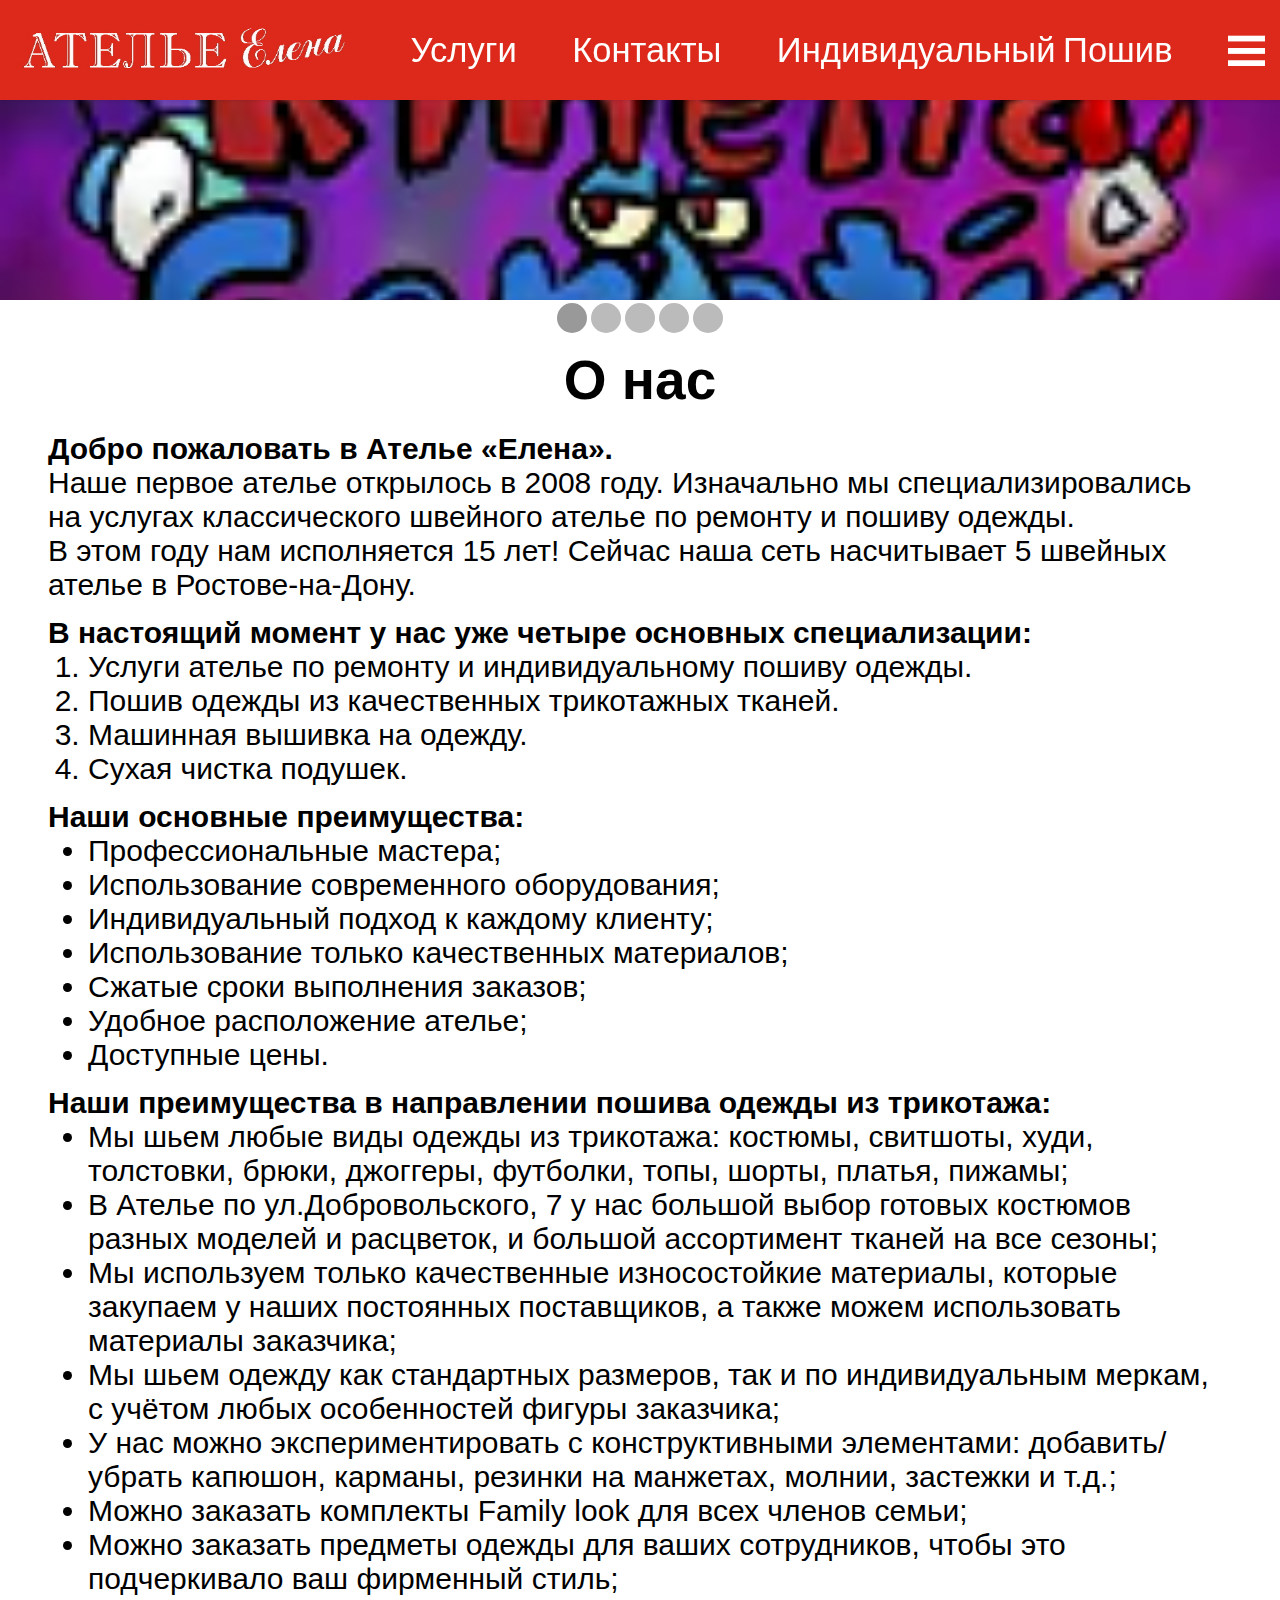
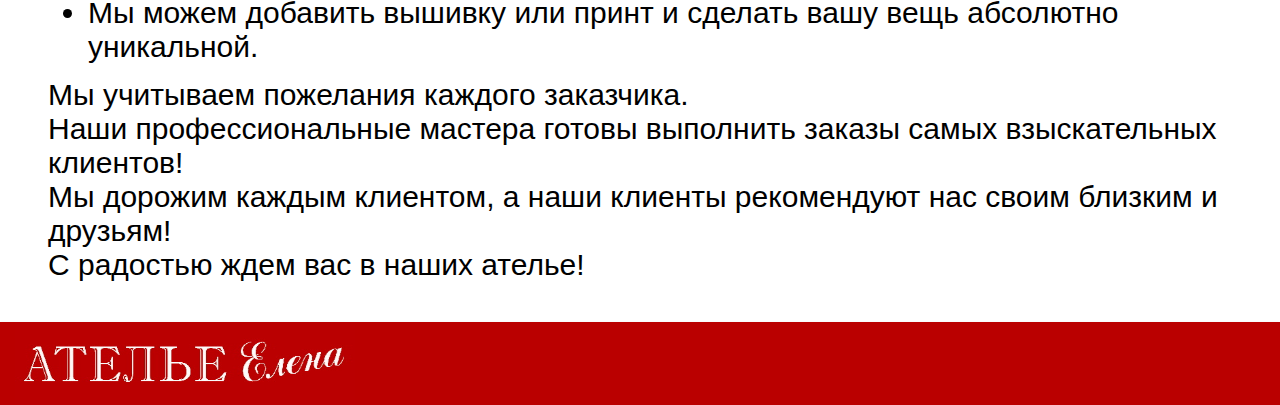
<file: index.html>
<!DOCTYPE html>
<html lang="en">
<head>
    <meta charset="UTF-8">
    <title>Ателье &laquo;Елена&raquo;</title>
    <link href="main.css" rel="stylesheet">
    <meta content="Добро пожаловать в Ателье «Елена»." name="description">
    <meta content="media/logoheight.jpg" property="og:image">
    <script src="assets/js/modernizier.js" type="text/javascript"></script>
</head>
<body>
<header class="header js-header">
    <div class="wrapper">
        <div class="header-container">
            <a class="header-logo" href="#">
                <img class="header-logo-image" src="assets/img/logowidth.jpg">
            </a>
            <a class="header-text-buttons" href="services">Услуги</a>
            <a class="header-text-buttons" href="contacts">Контакты</a>
            <a class="header-text-buttons" href="indsew">Индивидуальный Пошив</a>
            <span class="header-side-menu"></span>
        </div>
    </div>
    <div id="nav-place">
        <nav class="header-nav" data-place="#nav-place" data-width="992">
            <ul class="header-nav-list">
                <li class="header-nav-item">
                    <a class="header-nav-link" href="#"><b>Главная</b></a>
                </li>
                <li class="header-nav-item ">
                    <a class="header-nav-link" href="fixclothes.html">Ремонт Одежды</a>
                </li>
                <li class="header-nav-item ">
                    <a class="header-nav-link" href="indsew">Индивидуальный Пошив</a>
                </li>
                <li class="header-nav-item ">
                    <a class="header-nav-link" href="machsew">Машинная вышивка</a>
                </li>
                <li class="header-nav-item">
                    <a class="header-nav-link" href="pillowclean">Чистка подушек</a>
                </li>
                <li class="header-nav-item">
                    <a class="header-nav-link" href="gallery">Галерея</a>
                </li>
                <li class="header-nav-item">
                    <a class="header-nav-link" href="works.html">Наши работы</a>
                </li>
                <li class="header-nav-item">
                    <a class="header-nav-link" href="ratings">Отзывы</a>
                </li>
                <li class="header-nav-item">
                    <a class="header-nav-link" href="contacts">Контакты</a>
                </li>
            </ul>
        </nav>
    </div>
</header>
<div class="slideshow-with-buttons">
    <div class="slideshow">
        <div class="slideshow-images">
            <img class="slideshow-image" src="assets/img/hqdefault (3).webp">
            <img class="slideshow-image" src="assets/img/hqdefault (4).webp">
            <img class="slideshow-image" src="assets/img/hqdefault (6).webp">
            <img class="slideshow-image" src="assets/img/logoheight.jpg">
            <img class="slideshow-image" src="assets/img/logowidth.jpg">
        </div>
    </div>
    <div class="slideshow-controls">
    </div>
</div>
<div class="about-us">
    <h1>О нас</h1>
    <div class="about-us-text">
        <h4>
            Добро пожаловать в Ателье «Елена».
        </h4>
        <p>
            Наше первое ателье открылось в 2008 году. Изначально мы специализировались на услугах классического швейного
            ателье по ремонту и пошиву одежды.
        </p>
        <p>
            В этом году нам исполняется 15 лет! Сейчас наша сеть насчитывает 5 швейных ателье в Ростове-на-Дону.
        </p>
        <div class="about-text-p">
            <h4>
                В настоящий момент у нас уже четыре основных специализации:
            </h4>
            <ol class="about-list">
                <li>Услуги ателье по ремонту и индивидуальному пошиву одежды.</li>
                <li>Пошив одежды из качественных трикотажных тканей.</li>
                <li>Машинная вышивка на одежду.</li>
                <li>Сухая чистка подушек.</li>
            </ol>
        </div>
        <div class="about-text-p">
            <h4>
                Наши основные преимущества:
            </h4>
            <ul class="about-list">
                <li>Профессиональные мастера;</li>
                <li>Использование современного оборудования;</li>
                <li>Индивидуальный подход к каждому клиенту;</li>
                <li>Использование только качественных материалов;</li>
                <li>Сжатые сроки выполнения заказов;</li>
                <li>Удобное расположение ателье;</li>
                <li>Доступные цены.</li>
            </ul>
        </div>
        <div class="about-text-p">
            <h4>
                Наши преимущества в направлении пошива одежды из трикотажа:
            </h4>
            <ul class="about-list">
                <li>Мы шьем любые виды одежды из трикотажа: костюмы, свитшоты, худи, толстовки, брюки, джоггеры,
                    футболки,
                    топы,
                    шорты, платья, пижамы;
                </li>
                <li>В Ателье по ул.Добровольского, 7 у нас большой выбор готовых костюмов разных моделей и расцветок, и
                    большой
                    ассортимент тканей на все сезоны;
                </li>
                <li>Мы используем только качественные износостойкие материалы, которые закупаем у наших постоянных
                    поставщиков, а
                    также можем использовать материалы заказчика;
                </li>
                <li>Мы шьем одежду как стандартных размеров, так и по индивидуальным меркам, с учётом любых особенностей
                    фигуры
                    заказчика;
                </li>
                <li>У нас можно экспериментировать с конструктивными элементами: добавить/убрать капюшон, карманы,
                    резинки
                    на
                    манжетах, молнии, застежки и т.д.;
                </li>
                <li>Можно заказать комплекты Family look для всех членов семьи;</li>
                <li>Можно заказать предметы одежды для ваших сотрудников, чтобы это подчеркивало ваш фирменный стиль;
                </li>
                <li>Мы можем добавить вышивку или принт и сделать вашу вещь абсолютно уникальной.</li>
            </ul>
        </div>
        <p>
            Мы учитываем пожелания каждого заказчика.
        </p>
        <p>
            Наши профессиональные мастера готовы выполнить заказы самых взыскательных клиентов!
        </p>
        <p>
            Мы дорожим каждым клиентом, а наши клиенты рекомендуют нас своим близким и друзьям!
        </p>
        <p>
            С радостью ждем вас в наших ателье!
        </p>
    </div>
</div>
<footer class="bottom-header">
    <div class="wrapper">
        <div class="bottom-header-container">
            <a class="header-logo" href="#">
                <img class="header-logo-image" src="assets/img/logowidthf.jpg">
            </a>
        </div>
    </div>
</footer>
<script src="assets/js/jquery.js" type="text/javascript"></script>
<script src="assets/js/scroll.js" type="text/javascript"></script>
<!-- <script src="assets/js/test.js" type="text/javascript"></script> -->
<script src="assets/js/slideshow.js" type="text/javascript"></script>
</body>
</html>
</file>
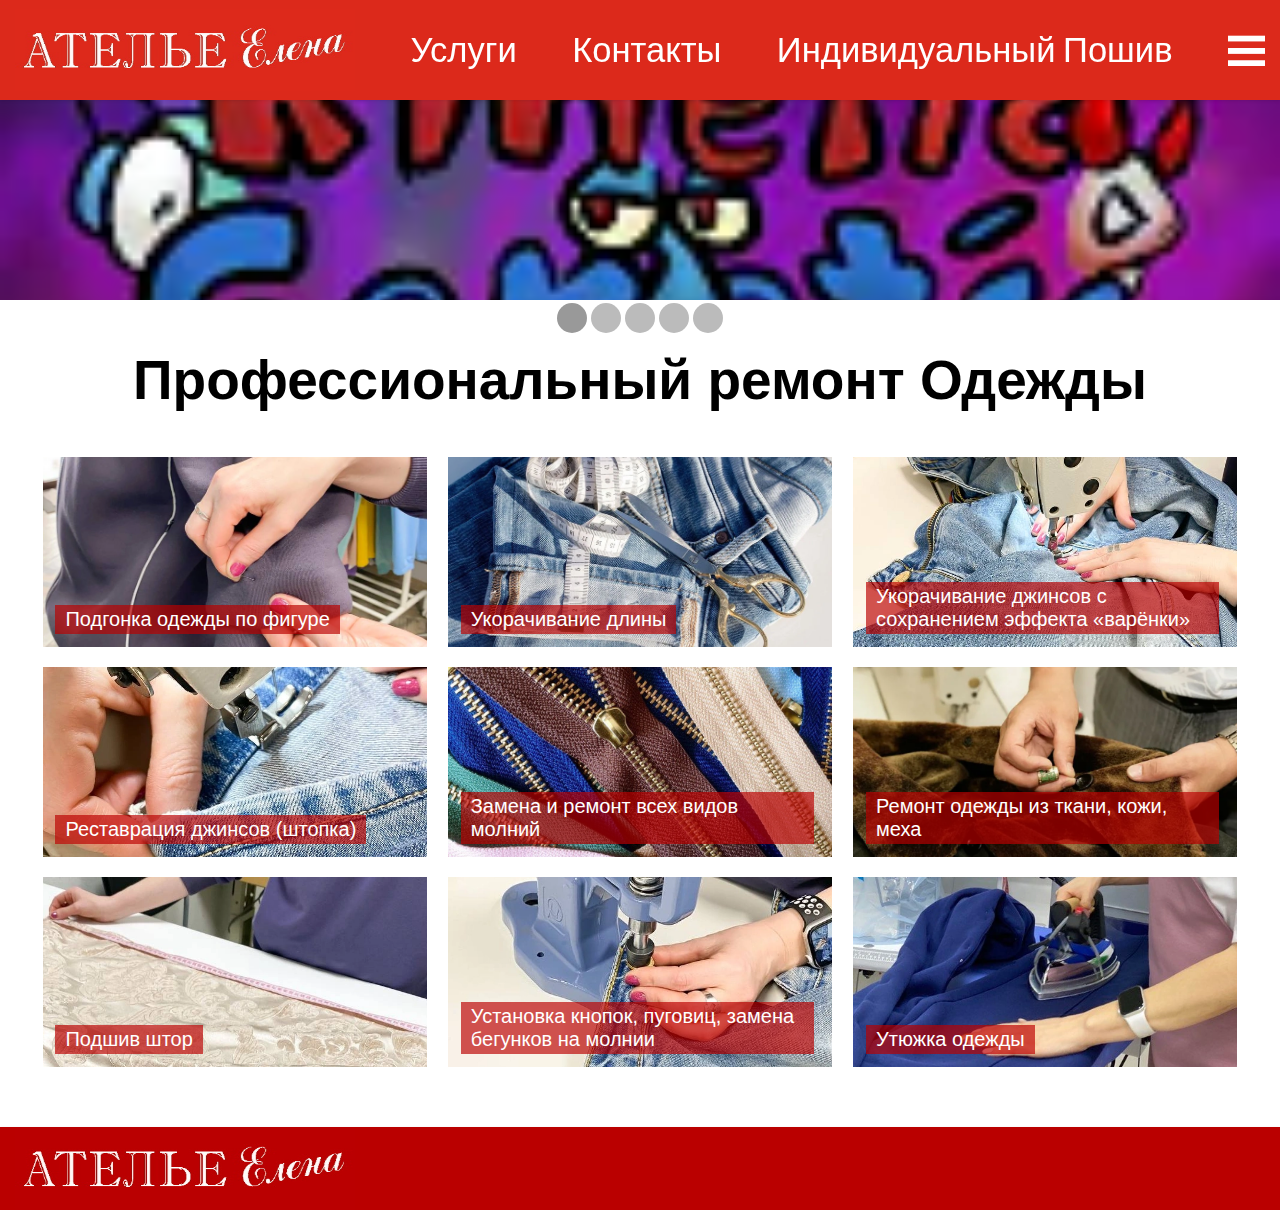
<file: fixclothes.html>
<!DOCTYPE html>
<html lang="en">
<head>
    <meta charset="UTF-8">
    <title>Ателье &laquo;Елена&raquo; - Ремонт Одежды</title>
    <link href="main.css" rel="stylesheet">
    <link href="photos.css" rel="stylesheet">
    <meta content="width=device-width, initial-scale=1.0" name="viewport">
    <meta content="Добро пожаловать в Ателье «Елена»." name="description">
    <meta content="media/logoheight.jpg" property="og:image">
    <script src="assets/js/modernizier.js" type="text/javascript"></script>
</head>
<body>
<header class="header js-header">
    <div class="wrapper">
        <div class="header-container">
            <a class="header-logo" href="index.html">
                <img class="header-logo-image" src="assets/img/logowidth.jpg">
            </a>
            <a class="header-text-buttons" href="services">Услуги</a>
            <a class="header-text-buttons" href="contacts">Контакты</a>
            <a class="header-text-buttons" href="indsew">Индивидуальный Пошив</a>
            <span class="header-side-menu"></span>
        </div>
    </div>
    <div id="nav-place">
        <nav class="header-nav" data-place="#nav-place" data-width="992">
            <ul class="header-nav-list">
                <li class="header-nav-item">
                    <a class="header-nav-link" href="index.html">Главная</a>
                </li>
                <li class="header-nav-item">
                    <a class="header-nav-link" href="#"><b>Ремонт Одежды</b></a>
                </li>
                <li class="header-nav-item">
                    <a class="header-nav-link" href="indsew">Индивидуальный Пошив</a>
                </li>
                <li class="header-nav-item">
                    <a class="header-nav-link" href="machsew">Машинная вышивка</a>
                </li>
                <li class="header-nav-item">
                    <a class="header-nav-link" href="pillowclean">Чистка подушек</a>
                </li>
                <li class="header-nav-item">
                    <a class="header-nav-link" href="gallery">Галерея</a>
                </li>
                <li class="header-nav-item">
                    <a class="header-nav-link" href="works.html">Наши работы</a>
                </li>
                <li class="header-nav-item">
                    <a class="header-nav-link" href="ratings">Отзывы</a>
                </li>
                <li class="header-nav-item">
                    <a class="header-nav-link" href="contacts">Контакты</a>
                </li>
            </ul>
        </nav>
    </div>
</header>
<div class="slideshow-with-buttons">
    <div class="slideshow">
        <div class="slideshow-images">
            <img class="slideshow-image" src="assets/img/hqdefault (3).webp">
            <img class="slideshow-image" src="assets/img/hqdefault (4).webp">
            <img class="slideshow-image" src="assets/img/hqdefault (6).webp">
            <img class="slideshow-image" src="assets/img/logoheight.jpg">
            <img class="slideshow-image" src="assets/img/logowidth.jpg">
        </div>
    </div>
    <div class="slideshow-controls">
    </div>
</div>
<div class="about-us">
    <h1>Профессиональный ремонт Одежды</h1>
    <div class="about-us-text">
    </div>
</div>
<div class="photos">
    <div class="photo">
        <img src="assets/img/merka.webp">
        <span>Подгонка одежды по фигуре</span>
    </div>
    <div class="photo">
        <img src="assets/img/ukorach.webp">
        <span>Укорачивание длины</span>
    </div>
    <div class="photo">
        <img src="assets/img/ukorach2.webp">
        <span>Укорачивание джинсов с сохранением эффекта «варёнки»</span>
    </div>
    <div class="photo">
        <img src="assets/img/restavr.webp">
        <span>Реставрация джинсов (штопка)</span>
    </div>
    <div class="photo">
        <img src="assets/img/molnii.webp">
        <span>Замена и ремонт всех видов молний</span>
    </div>
    <div class="photo">
        <img src="assets/img/fixclothes.webp">
        <span>Ремонт одежды из ткани, кожи, меха</span>
    </div>
    <div class="photo">
        <img src="assets/img/curtains.webp">
        <span>Подшив штор</span>
    </div>
    <div class="photo">
        <img src="assets/img/buttons.webp">
        <span>Установка кнопок, пуговиц, замена бегунков на молнии</span>
    </div>
    <div class="photo">
        <img src="assets/img/iron.webp">
        <span>Утюжка одежды</span>
    </div>
</div>
<footer class="bottom-header">
    <div class="wrapper">
        <div class="bottom-header-container">
            <a class="header-logo" href="index.html">
                <img class="header-logo-image" src="assets/img/logowidthf.jpg">
            </a>
        </div>
    </div>
</footer>
<script src="assets/js/jquery.js" type="text/javascript"></script>
<script src="assets/js/scroll.js" type="text/javascript"></script>
<!-- <script src="assets/js/test.js" type="text/javascript"></script> -->
<script src="assets/js/slideshow.js" type="text/javascript"></script>
</body>
</html>
</file>
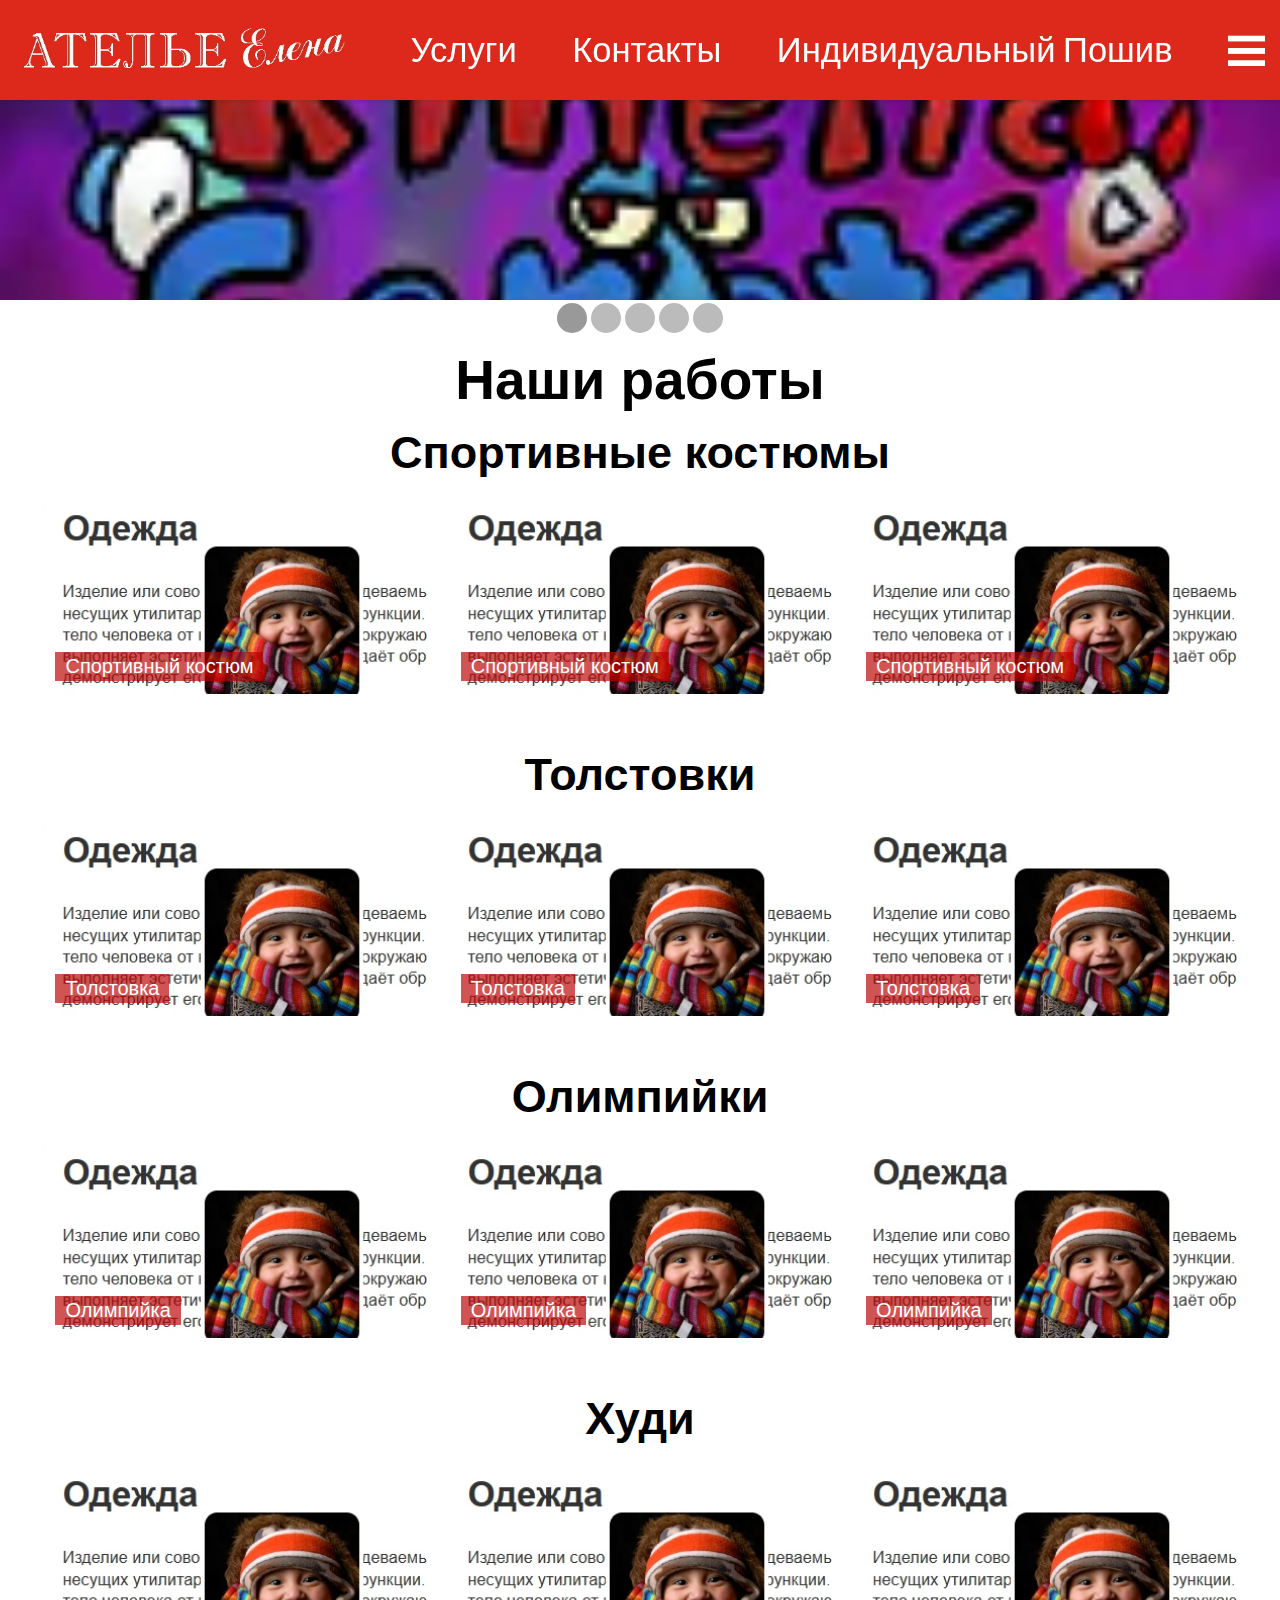
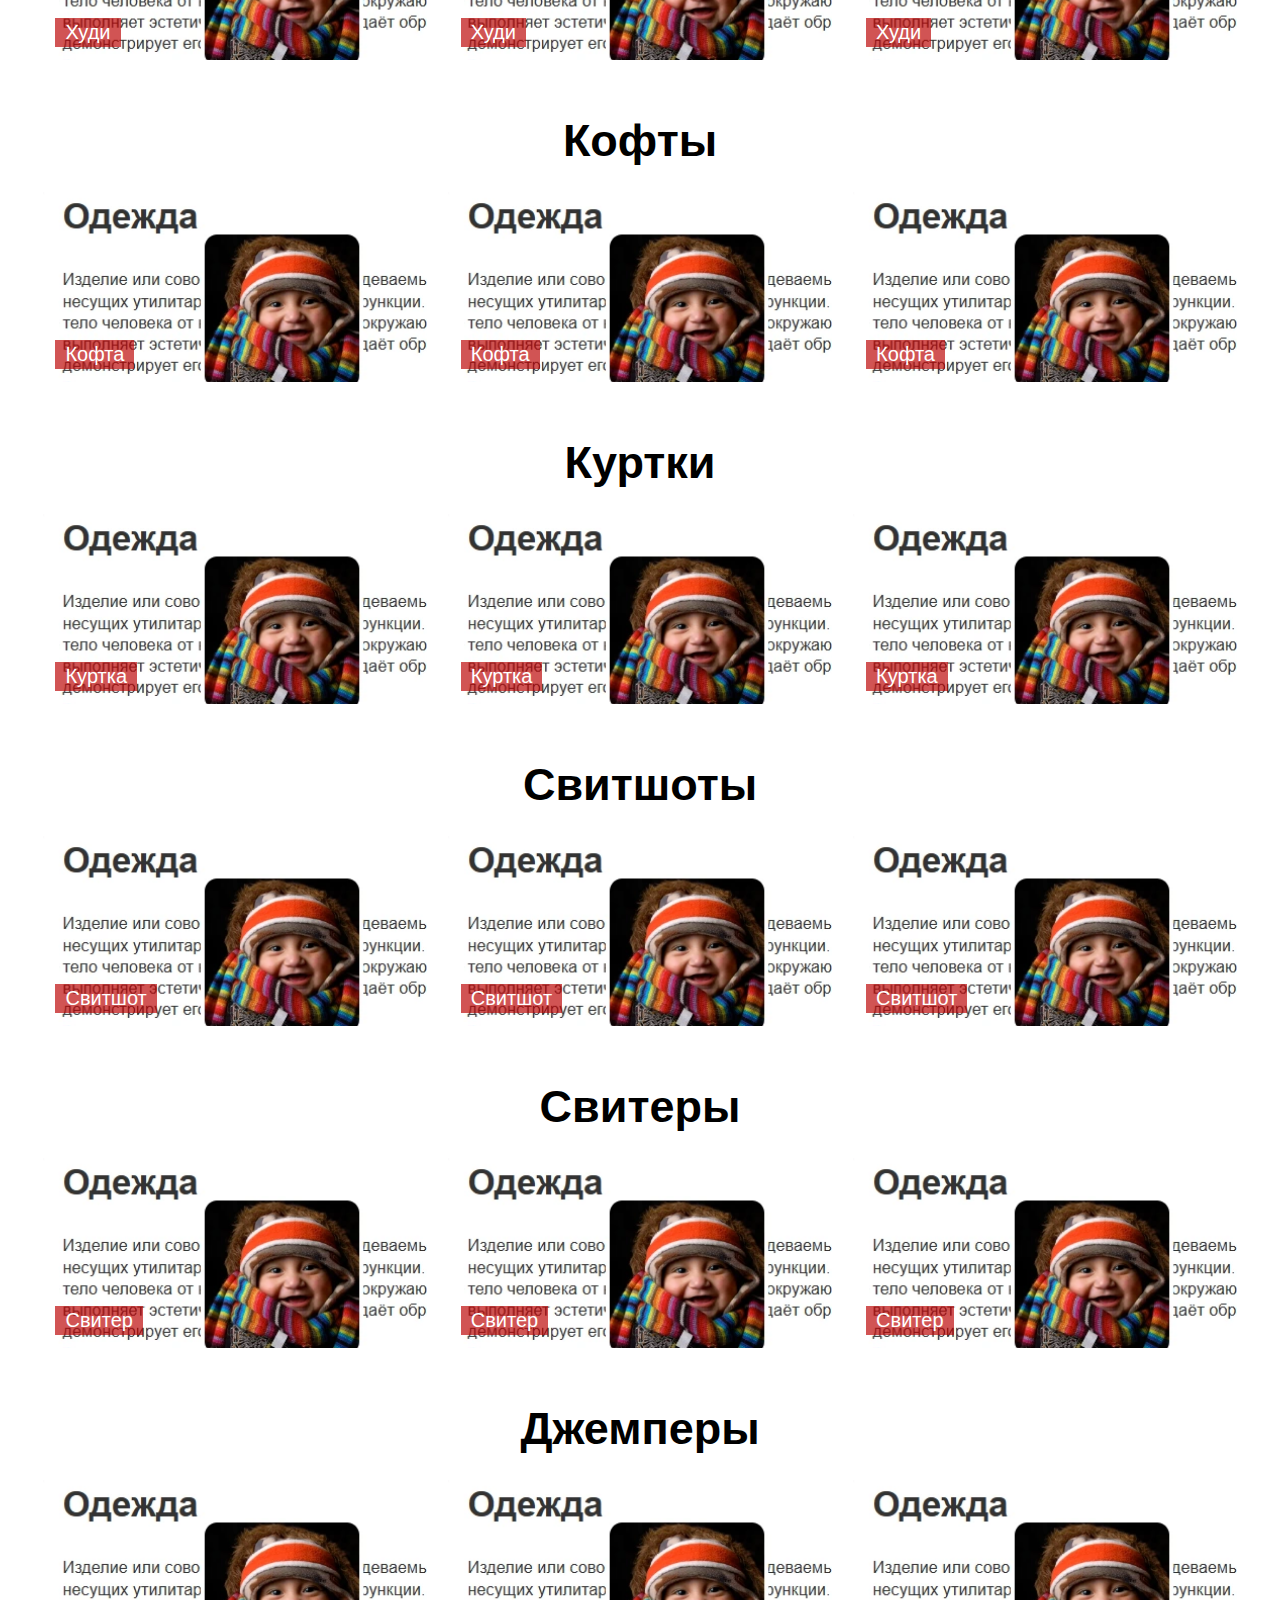
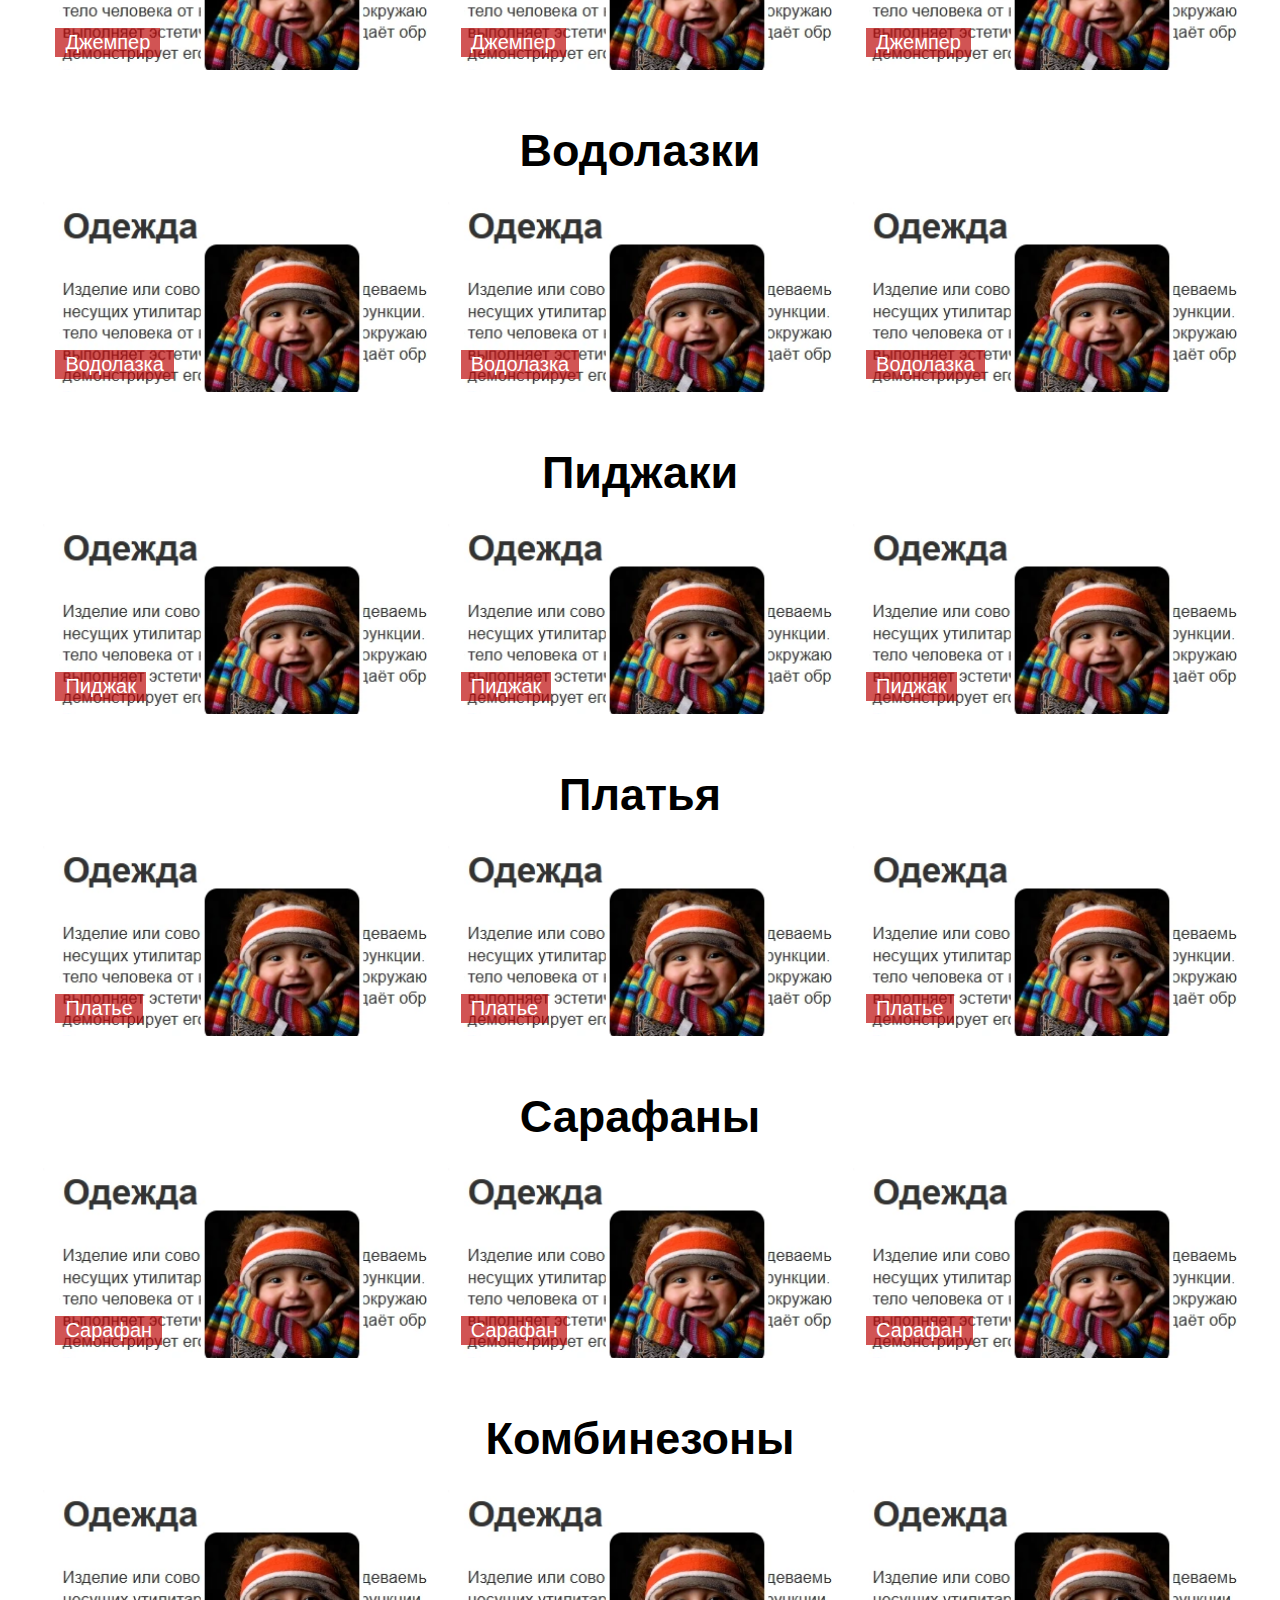
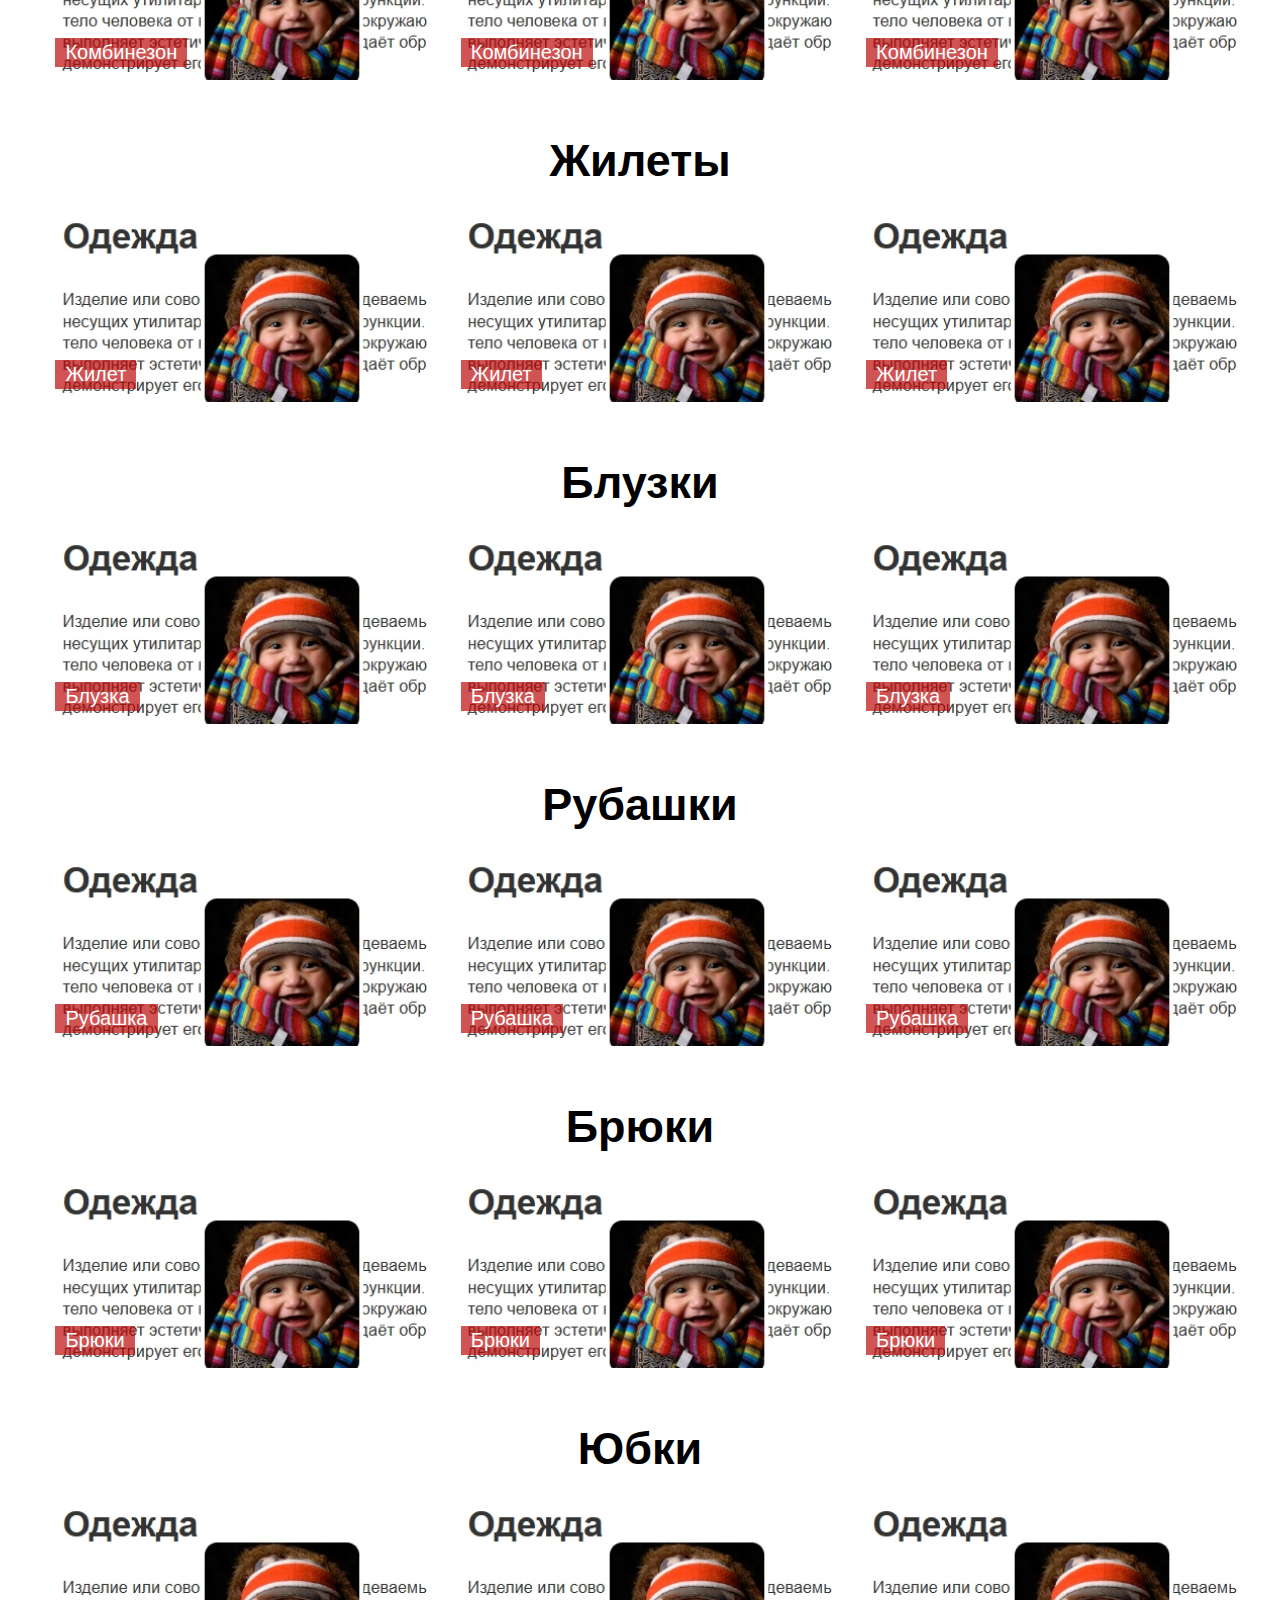
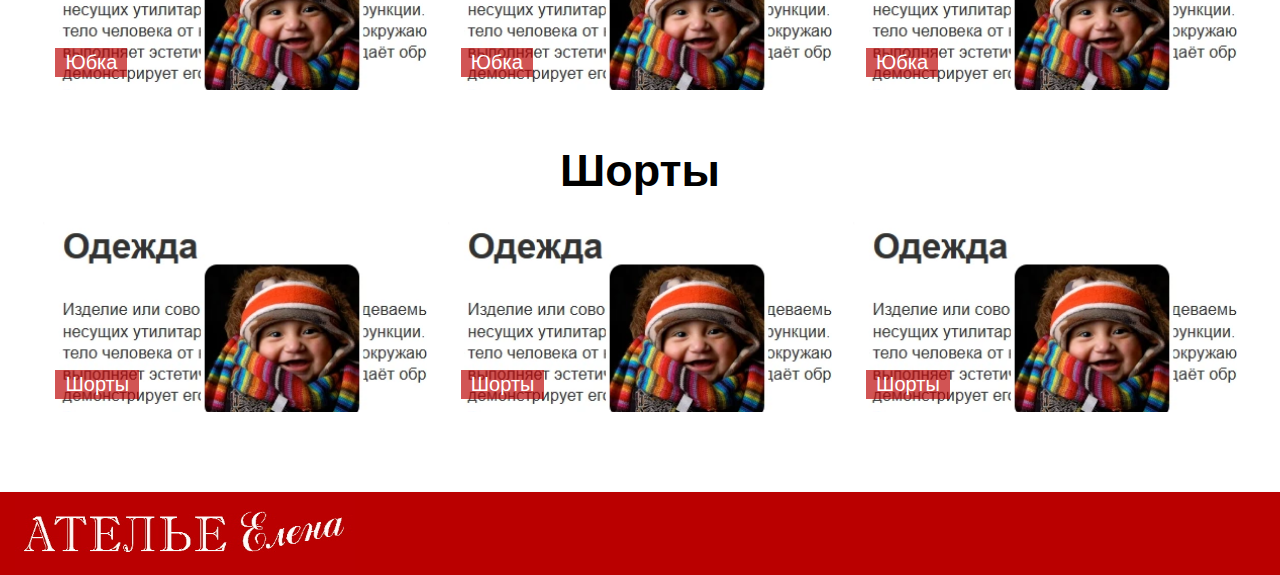
<file: works.html>
<!DOCTYPE html>
<html lang="en">
<head>
    <meta charset="UTF-8">
    <title>Ателье &laquo;Елена&raquo; - Наши работы</title>
    <link href="main.css" rel="stylesheet">
    <link href="photos.css" rel="stylesheet">
    <meta content="width=device-width, initial-scale=1.0" name="viewport">
    <meta content="Добро пожаловать в Ателье «Елена»." name="description">
    <meta content="media/logoheight.jpg" property="og:image">
    <script src="assets/js/modernizier.js" type="text/javascript"></script>
</head>
<body>
<header class="header js-header">
    <div class="wrapper">
        <div class="header-container">
            <a class="header-logo" href="index.html">
                <img class="header-logo-image" src="assets/img/logowidth.jpg">
            </a>
            <a class="header-text-buttons" href="services">Услуги</a>
            <a class="header-text-buttons" href="contacts">Контакты</a>
            <a class="header-text-buttons" href="indsew">Индивидуальный Пошив</a>
            <span class="header-side-menu"></span>
        </div>
    </div>
    <div id="nav-place">
        <nav class="header-nav" data-place="#nav-place" data-width="992">
            <ul class="header-nav-list">
                <li class="header-nav-item">
                    <a class="header-nav-link" href="index.html">Главная</a>
                </li>
                <li class="header-nav-item">
                    <a class="header-nav-link" href="fixclothes.html">Ремонт Одежды</a>
                </li>
                <li class="header-nav-item">
                    <a class="header-nav-link" href="indsew">Индивидуальный Пошив</a>
                </li>
                <li class="header-nav-item">
                    <a class="header-nav-link" href="machsew">Машинная вышивка</a>
                </li>
                <li class="header-nav-item">
                    <a class="header-nav-link" href="pillowclean">Чистка подушек</a>
                </li>
                <li class="header-nav-item">
                    <a class="header-nav-link" href="gallery">Галерея</a>
                </li>
                <li class="header-nav-item">
                    <a class="header-nav-link" href="#"><b>Наши работы</b></a>
                </li>
                <li class="header-nav-item">
                    <a class="header-nav-link" href="ratings">Отзывы</a>
                </li>
                <li class="header-nav-item">
                    <a class="header-nav-link" href="contacts">Контакты</a>
                </li>
            </ul>
        </nav>
    </div>
</header>
<div class="slideshow-with-buttons">
    <div class="slideshow">
        <div class="slideshow-images">
            <img class="slideshow-image" src="assets/img/hqdefault (3).webp">
            <img class="slideshow-image" src="assets/img/hqdefault (4).webp">
            <img class="slideshow-image" src="assets/img/hqdefault (6).webp">
            <img class="slideshow-image" src="assets/img/logoheight.jpg">
            <img class="slideshow-image" src="assets/img/logowidth.jpg">
        </div>
    </div>
    <div class="slideshow-controls">
    </div>
</div>
<div class="about-us">
    <h1>Наши работы</h1>
    <div class="photos-with-zagalovok">

        <h2 class="zagalovok-photos">Спортивные костюмы</h2>

        <div class="photos">
            <div class="photo">
                <img src="assets/img/clothestemp.webp">
                <span>Спортивный костюм</span>
            </div>
            <div class="photo">
                <img src="assets/img/clothestemp.webp">
                <span>Спортивный костюм</span>
            </div>
            <div class="photo">
                <img src="assets/img/clothestemp.webp">
                <span>Спортивный костюм</span>
            </div>
        </div>
    </div>
    <div class="photos-with-zagalovok">

        <h2 class="zagalovok-photos">Толстовки</h2>

        <div class="photos">
            <div class="photo">
                <img src="assets/img/clothestemp.webp">
                <span>Толстовка</span>
            </div>
            <div class="photo">
                <img src="assets/img/clothestemp.webp">
                <span>Толстовка</span>
            </div>
            <div class="photo">
                <img src="assets/img/clothestemp.webp">
                <span>Толстовка</span>
            </div>
        </div>
    </div>
    <div class="photos-with-zagalovok">

        <h2 class="zagalovok-photos">Олимпийки</h2>

        <div class="photos">
            <div class="photo">
                <img src="assets/img/clothestemp.webp">
                <span>Олимпийка</span>
            </div>
            <div class="photo">
                <img src="assets/img/clothestemp.webp">
                <span>Олимпийка</span>
            </div>
            <div class="photo">
                <img src="assets/img/clothestemp.webp">
                <span>Олимпийка</span>
            </div>
        </div>
    </div>
    <div class="photos-with-zagalovok">

        <h2 class="zagalovok-photos">Худи</h2>

        <div class="photos">
            <div class="photo">
                <img src="assets/img/clothestemp.webp">
                <span>Худи</span>
            </div>
            <div class="photo">
                <img src="assets/img/clothestemp.webp">
                <span>Худи</span>
            </div>
            <div class="photo">
                <img src="assets/img/clothestemp.webp">
                <span>Худи</span>
            </div>
        </div>
    </div>

    <div class="photos-with-zagalovok">

        <h2 class="zagalovok-photos">Кофты</h2>

        <div class="photos">
            <div class="photo">
                <img src="assets/img/clothestemp.webp">
                <span>Кофта</span>
            </div>
            <div class="photo">
                <img src="assets/img/clothestemp.webp">
                <span>Кофта</span>
            </div>
            <div class="photo">
                <img src="assets/img/clothestemp.webp">
                <span>Кофта</span>
            </div>
        </div>
    </div>
    <div class="photos-with-zagalovok">

        <h2 class="zagalovok-photos">Куртки</h2>

        <div class="photos">
            <div class="photo">
                <img src="assets/img/clothestemp.webp">
                <span>Куртка</span>
            </div>
            <div class="photo">
                <img src="assets/img/clothestemp.webp">
                <span>Куртка</span>
            </div>
            <div class="photo">
                <img src="assets/img/clothestemp.webp">
                <span>Куртка</span>
            </div>
        </div>
    </div>
    <div class="photos-with-zagalovok">

        <h2 class="zagalovok-photos">Свитшоты</h2>

        <div class="photos">
            <div class="photo">
                <img src="assets/img/clothestemp.webp">
                <span>Свитшот</span>
            </div>
            <div class="photo">
                <img src="assets/img/clothestemp.webp">
                <span>Свитшот</span>
            </div>
            <div class="photo">
                <img src="assets/img/clothestemp.webp">
                <span>Свитшот</span>
            </div>
        </div>
    </div>
    <div class="photos-with-zagalovok">

        <h2 class="zagalovok-photos">Свитеры</h2>

        <div class="photos">
            <div class="photo">
                <img src="assets/img/clothestemp.webp">
                <span>Свитер</span>
            </div>
            <div class="photo">
                <img src="assets/img/clothestemp.webp">
                <span>Свитер</span>
            </div>
            <div class="photo">
                <img src="assets/img/clothestemp.webp">
                <span>Свитер</span>
            </div>
        </div>
    </div>

    <div class="photos-with-zagalovok">

        <h2 class="zagalovok-photos">Джемперы</h2>

        <div class="photos">
            <div class="photo">
                <img src="assets/img/clothestemp.webp">
                <span>Джемпер</span>
            </div>
            <div class="photo">
                <img src="assets/img/clothestemp.webp">
                <span>Джемпер</span>
            </div>
            <div class="photo">
                <img src="assets/img/clothestemp.webp">
                <span>Джемпер</span>
            </div>
        </div>
    </div>
    <div class="photos-with-zagalovok">

        <h2 class="zagalovok-photos">Водолазки</h2>

        <div class="photos">
            <div class="photo">
                <img src="assets/img/clothestemp.webp">
                <span>Водолазка</span>
            </div>
            <div class="photo">
                <img src="assets/img/clothestemp.webp">
                <span>Водолазка</span>
            </div>
            <div class="photo">
                <img src="assets/img/clothestemp.webp">
                <span>Водолазка</span>
            </div>
        </div>
    </div>
    <div class="photos-with-zagalovok">

        <h2 class="zagalovok-photos">Пиджаки</h2>

        <div class="photos">
            <div class="photo">
                <img src="assets/img/clothestemp.webp">
                <span>Пиджак</span>
            </div>
            <div class="photo">
                <img src="assets/img/clothestemp.webp">
                <span>Пиджак</span>
            </div>
            <div class="photo">
                <img src="assets/img/clothestemp.webp">
                <span>Пиджак</span>
            </div>
        </div>
    </div>
    <div class="photos-with-zagalovok">

        <h2 class="zagalovok-photos">Платья</h2>

        <div class="photos">
            <div class="photo">
                <img src="assets/img/clothestemp.webp">
                <span>Платье</span>
            </div>
            <div class="photo">
                <img src="assets/img/clothestemp.webp">
                <span>Платье</span>
            </div>
            <div class="photo">
                <img src="assets/img/clothestemp.webp">
                <span>Платье</span>
            </div>
        </div>
    </div>

    <div class="photos-with-zagalovok">

        <h2 class="zagalovok-photos">Сарафаны</h2>

        <div class="photos">
            <div class="photo">
                <img src="assets/img/clothestemp.webp">
                <span>Сарафан</span>
            </div>
            <div class="photo">
                <img src="assets/img/clothestemp.webp">
                <span>Сарафан</span>
            </div>
            <div class="photo">
                <img src="assets/img/clothestemp.webp">
                <span>Сарафан</span>
            </div>
        </div>
    </div>
    <div class="photos-with-zagalovok">

        <h2 class="zagalovok-photos">Комбинезоны</h2>

        <div class="photos">
            <div class="photo">
                <img src="assets/img/clothestemp.webp">
                <span>Комбинезон</span>
            </div>
            <div class="photo">
                <img src="assets/img/clothestemp.webp">
                <span>Комбинезон</span>
            </div>
            <div class="photo">
                <img src="assets/img/clothestemp.webp">
                <span>Комбинезон</span>
            </div>
        </div>
    </div>
    <div class="photos-with-zagalovok">

        <h2 class="zagalovok-photos">Жилеты</h2>

        <div class="photos">
            <div class="photo">
                <img src="assets/img/clothestemp.webp">
                <span>Жилет</span>
            </div>
            <div class="photo">
                <img src="assets/img/clothestemp.webp">
                <span>Жилет</span>
            </div>
            <div class="photo">
                <img src="assets/img/clothestemp.webp">
                <span>Жилет</span>
            </div>
        </div>
    </div>
    <div class="photos-with-zagalovok">

        <h2 class="zagalovok-photos">Блузки</h2>

        <div class="photos">
            <div class="photo">
                <img src="assets/img/clothestemp.webp">
                <span>Блузка</span>
            </div>
            <div class="photo">
                <img src="assets/img/clothestemp.webp">
                <span>Блузка</span>
            </div>
            <div class="photo">
                <img src="assets/img/clothestemp.webp">
                <span>Блузка</span>
            </div>
        </div>
    </div>

    <div class="photos-with-zagalovok">

        <h2 class="zagalovok-photos">Рубашки</h2>

        <div class="photos">
            <div class="photo">
                <img src="assets/img/clothestemp.webp">
                <span>Рубашка</span>
            </div>
            <div class="photo">
                <img src="assets/img/clothestemp.webp">
                <span>Рубашка</span>
            </div>
            <div class="photo">
                <img src="assets/img/clothestemp.webp">
                <span>Рубашка</span>
            </div>
        </div>
    </div>
    <div class="photos-with-zagalovok">

        <h2 class="zagalovok-photos">Брюки</h2>

        <div class="photos">
            <div class="photo">
                <img src="assets/img/clothestemp.webp">
                <span>Брюки</span>
            </div>
            <div class="photo">
                <img src="assets/img/clothestemp.webp">
                <span>Брюки</span>
            </div>
            <div class="photo">
                <img src="assets/img/clothestemp.webp">
                <span>Брюки</span>
            </div>
        </div>
    </div>
    <div class="photos-with-zagalovok">

        <h2 class="zagalovok-photos">Юбки</h2>

        <div class="photos">
            <div class="photo">
                <img src="assets/img/clothestemp.webp">
                <span>Юбка</span>
            </div>
            <div class="photo">
                <img src="assets/img/clothestemp.webp">
                <span>Юбка</span>
            </div>
            <div class="photo">
                <img src="assets/img/clothestemp.webp">
                <span>Юбка</span>
            </div>
        </div>
    </div>
    <div class="photos-with-zagalovok">

        <h2 class="zagalovok-photos">Шорты</h2>

        <div class="photos">
            <div class="photo">
                <img src="assets/img/clothestemp.webp">
                <span>Шорты</span>
            </div>
            <div class="photo">
                <img src="assets/img/clothestemp.webp">
                <span>Шорты</span>
            </div>
            <div class="photo">
                <img src="assets/img/clothestemp.webp">
                <span>Шорты</span>
            </div>
        </div>
    </div>
</div>
<footer class="bottom-header">
    <div class="wrapper">
        <div class="bottom-header-container">
            <a class="header-logo" href="index.html">
                <img class="header-logo-image" src="assets/img/logowidthf.jpg">
            </a>
        </div>
    </div>
</footer>
<script src="assets/js/jquery.js" type="text/javascript"></script>
<script src="assets/js/scroll.js" type="text/javascript"></script>
<!-- <script src="assets/js/test.js" type="text/javascript"></script> -->
<script src="assets/js/slideshow.js" type="text/javascript"></script>
</body>
</html>
</file>
<file: main.css>
body {
font-family: "Montserrat", Arial, -apple-system-body, sans-serif;
}

html, body, div, span, applet, object, iframe, h1, h2, h3, h4, h5, h6, p, blockquote, pre, a, abbr, acronym, address, big, cite, code, del, dfn, em, img, ins, kbd, q, s, samp, small, strike, strong, sub, sup, tt, var, b, u, i, center, dl, dt, dd, ol, ul, li, fieldset, form, label, legend, table, caption, tbody, tfoot, thead, tr, th, td, article, aside, canvas, details, embed, figure, figcaption, footer, header, hgroup, menu, nav, output, ruby, section, summary, time, mark, audio, video {
    margin: 0;
    padding: 0;
}
a {
text-decoration: none;}
.header {
    background: #DC291B;
    color: white;
    position: relative;
    -webkit-box-shadow: 0px 1px 3px rgb(0 0 0 / 10%);
    box-shadow: 0px 1px 3px rgb(0 0 0 / 10%);
    z-index: 3;
}
.header.is-fixed {
    position: fixed;
    left: 0;
    top: 0;
    width: 100%;
}
.wrapper {
/* max-width: 1190px;*/
    /* margin: 0 auto; */
    padding: 0 15px;
    /*width: 100%;*/
}

.header-container {
display: flex;
justify-content: space-between;
align-items: center;
height: 140px;
z-index: 2;
position: relative;
}

@media only screen and (max-height: 1081px) {
.header-container {
height: 100px;
}
}

.header-logo {
align-items: center;
width: 340px;
/*margin-right: 40px;*/
}

@media only screen and (max-width: 1081px) {
.header-logo {
width: 370px;
}
}

.header-logo-image {
max-width: 100%;
max-height: 100%;
vertical-align: top;
}

.header-text-buttons {
font-size: 2.7vw;
color: white;
word-spacing: -2px;
}
@media only screen and (max-width: 980px) {
.header-text-buttons {
display: none;
}
}

.header-side-menu {
width: 37px;
    height: 37px;
    background: url(assets/img/menu.png) no-repeat;
    background-size: 100%;
    cursor: pointer;
    }

.nav-open .header-side-menu {
    background: url(assets/img/close.png) no-repeat;
    background-size: 100%;
    }

.header-nav {
    opacity: 0;
    transform: translateX(100px);
    background: #DC291B;
    position: fixed;
    margin-left: 50%;
    width: 50%;
    pointer-events: none;
    transition: all ease .3s;
    z-index: 1;
    margin-top: -10px;
    border-radius: 10px;
    }

@media only screen and (max-width: 1081px) {
.header-nav {
width: 70%;
margin-left: 30%;
}
}

@media only screen and (max-width: 544px) {
.header-nav {
width: 85%;
margin-left: 15%;
}
}
.nav-open .header-nav {
    opacity: 1;
    transform: translateX(0);
    pointer-events: auto;
    }
.header-nav-link{
font-size: 45px;
color: white;
}

@media only screen and (max-height: 870px) {
.header-nav-link{
font-size: 5vh;
}
}

@media only screen and (max-width: 413px) {
.header-nav-link{
font-size: 10vw;
}
}
.header-nav-list {
    display: flex;
    flex-direction: column;
    align-items: center;
    list-style-type: none;}
.header-nav-list li {
    margin-bottom:29px;}

@media only screen and (max-height: 870px) {
.header-nav-list li {
margin-bottom:1vh;
}
}

.slideshow {
height:280px;
overflow: hidden;
position: relative;
margin-left: 0vw;
transition: margin-left .5s;}

@media only screen and (max-height: 1081px) {
.slideshow {
height: 200px;
}}

.slideshow{
align-items: center;
display:flex;}

.slideshow-images{
align-items: center;
display:flex;
flex-direction: row;}

.slideshow-image{
width: 100vw;}

.slideshow-button {
  cursor: pointer;
  max-height: 30px;
  max-width: 30px;
  width: 17vw;
  height: 17vw;
  margin: 0 2px;
  margin-top: 3px;
  background-color: #bbb;
  border-radius: 50%;
  display: inline-block;
  transition: background-color 0.6s ease;
}

.slideshow-button-lit{
  background-color: #999;
}

.slideshow-controls {
display: flex;
flex-direction: row;
justify-content: center;
margin-bottom: 15px;
}

.about-us {
display: flex;
flex-direction: column;
overflow-wrap: break-word;
}

h1 {
font-size: 55px;
text-align: center;
}

.about-us-text {
font-size: 30px;
padding: 0 48px;
margin-top: 20px;
}

.about-text-p {
margin: 14px 0;
}

.about-list {
padding-left: 40px;
}

.bottom-header {
    background: #BA0000;
    color: white;
    position: relative;
    margin-top: 40px;
    -webkit-box-shadow: 0px 1px 3px rgb(0 0 0 / 10%);
    box-shadow: 0px 1px 3px rgb(0 0 0 / 10%);
    z-index: 3;
}

.bottom-header-container {
display: flex;
}
</file>
<file: photos.css>
.photos {
display: flex;
flex-wrap: wrap;
justify-content: space-around;
padding: 0 32px;
margin: 25px 0 20px;
}

.photo {
height: 190px;
margin: 0 0px 20px;
width: 85vw;
display: flex;
align-items: flex-end;
}

@media (min-width: 835px) {
.photo {
width: 45vw;
}
}

@media (min-width: 990px) {
.photo {
width: 30vw;
}
}

.photo img {
width: 100%;
height:100%;
object-fit:cover;
}

.photo span {
background: #BA0000ab;
color: #fff;
position: absolute;
font-weight: 500;
padding: 3px 10px;
font-size: 20px;
max-width: 48vw;
margin: 0px 0px 1% 1%;
}

@media (min-width: 835px) {
.photo span {
font-size: 24px;
max-width: 40vw;
}
}

@media (min-width: 990px) {
.photo span {
font-size: 20px;
max-width: 26vw;
}
}

.photos-with-zagalovok {
margin-top: 15px;
}

.zagalovok-photos {
text-align: center;
font-size: 45px;
}
</file>
